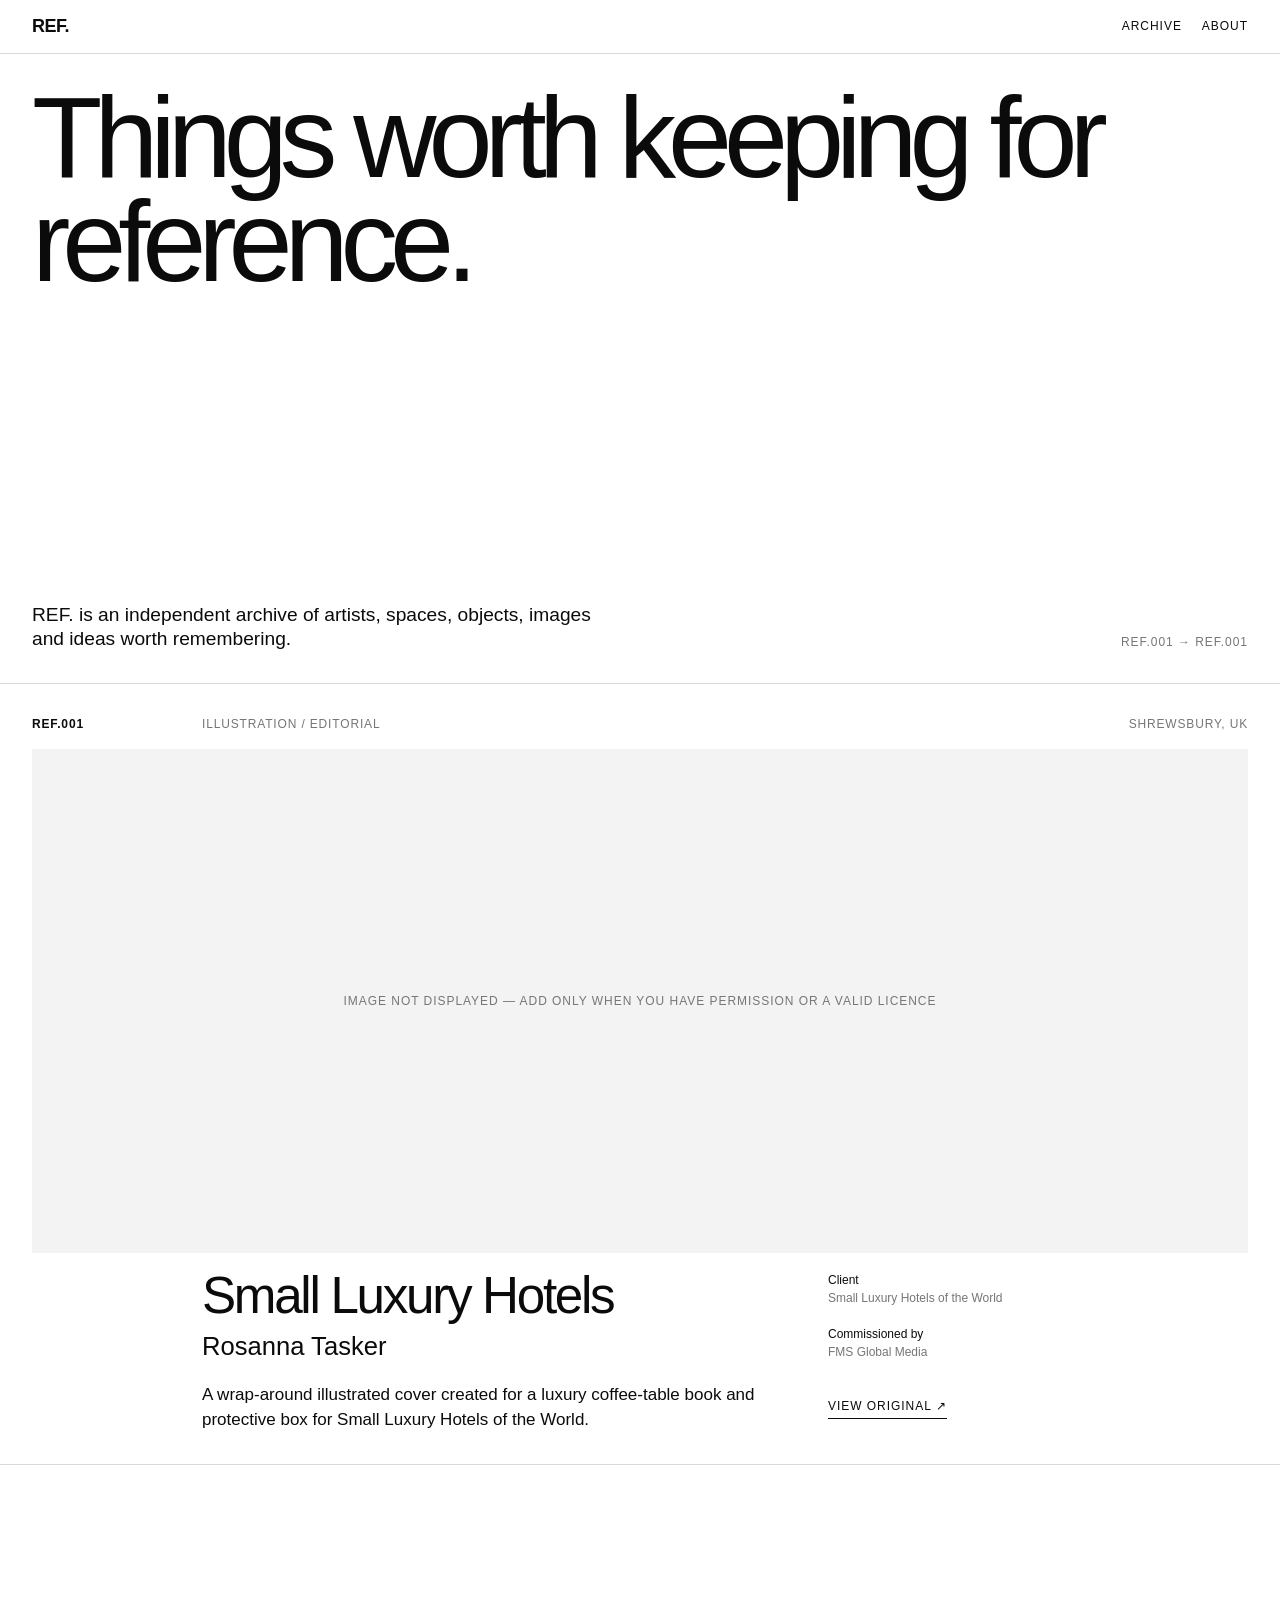
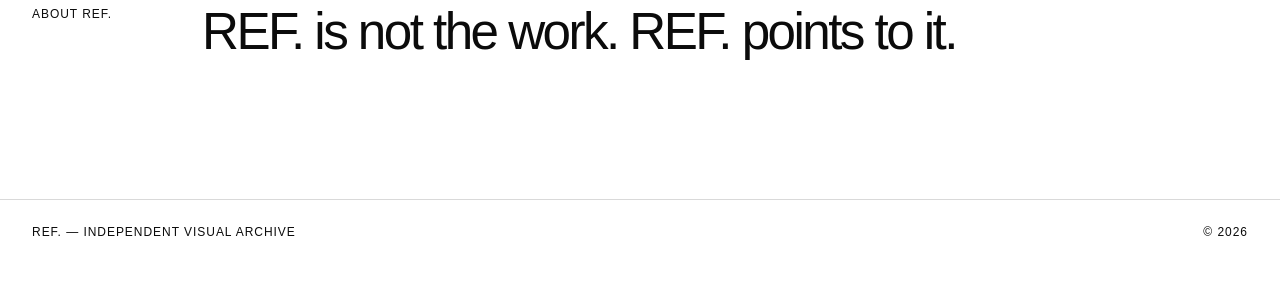
<file: index.html>
<!DOCTYPE html>
<html lang="en">
<head>
  <meta charset="UTF-8">
  <meta name="viewport" content="width=device-width,initial-scale=1">
  <meta name="description" content="REF. — An independent archive of visual references.">
  <title>REF.</title>
  <link rel="stylesheet" href="styles.css">
</head>
<body>
<header>
  <a class="brand" href="#top">REF.</a>
  <nav>
    <a href="#archive">Archive</a>
    <a href="#about">About</a>
  </nav>
</header>

<section class="intro" id="top">
  <h1>Things worth keeping for reference.</h1>
  <div class="intro-bottom">
    <div class="intro-copy">
      REF. is an independent archive of artists, spaces, objects, images and ideas worth remembering.
    </div>
    <div class="counter" id="count">REF.001 → ∞</div>
  </div>
</section>

<main id="archive"></main>

<section class="about" id="about">
  <div class="about-label">About REF.</div>
  <p>REF. is not the work. REF. points to it.</p>
</section>

<footer>
  <div>REF. — Independent visual archive</div>
  <div>© 2026</div>
</footer>

<script src="refs.js"></script>
<script src="app.js"></script>
</body>
</html>
</file>
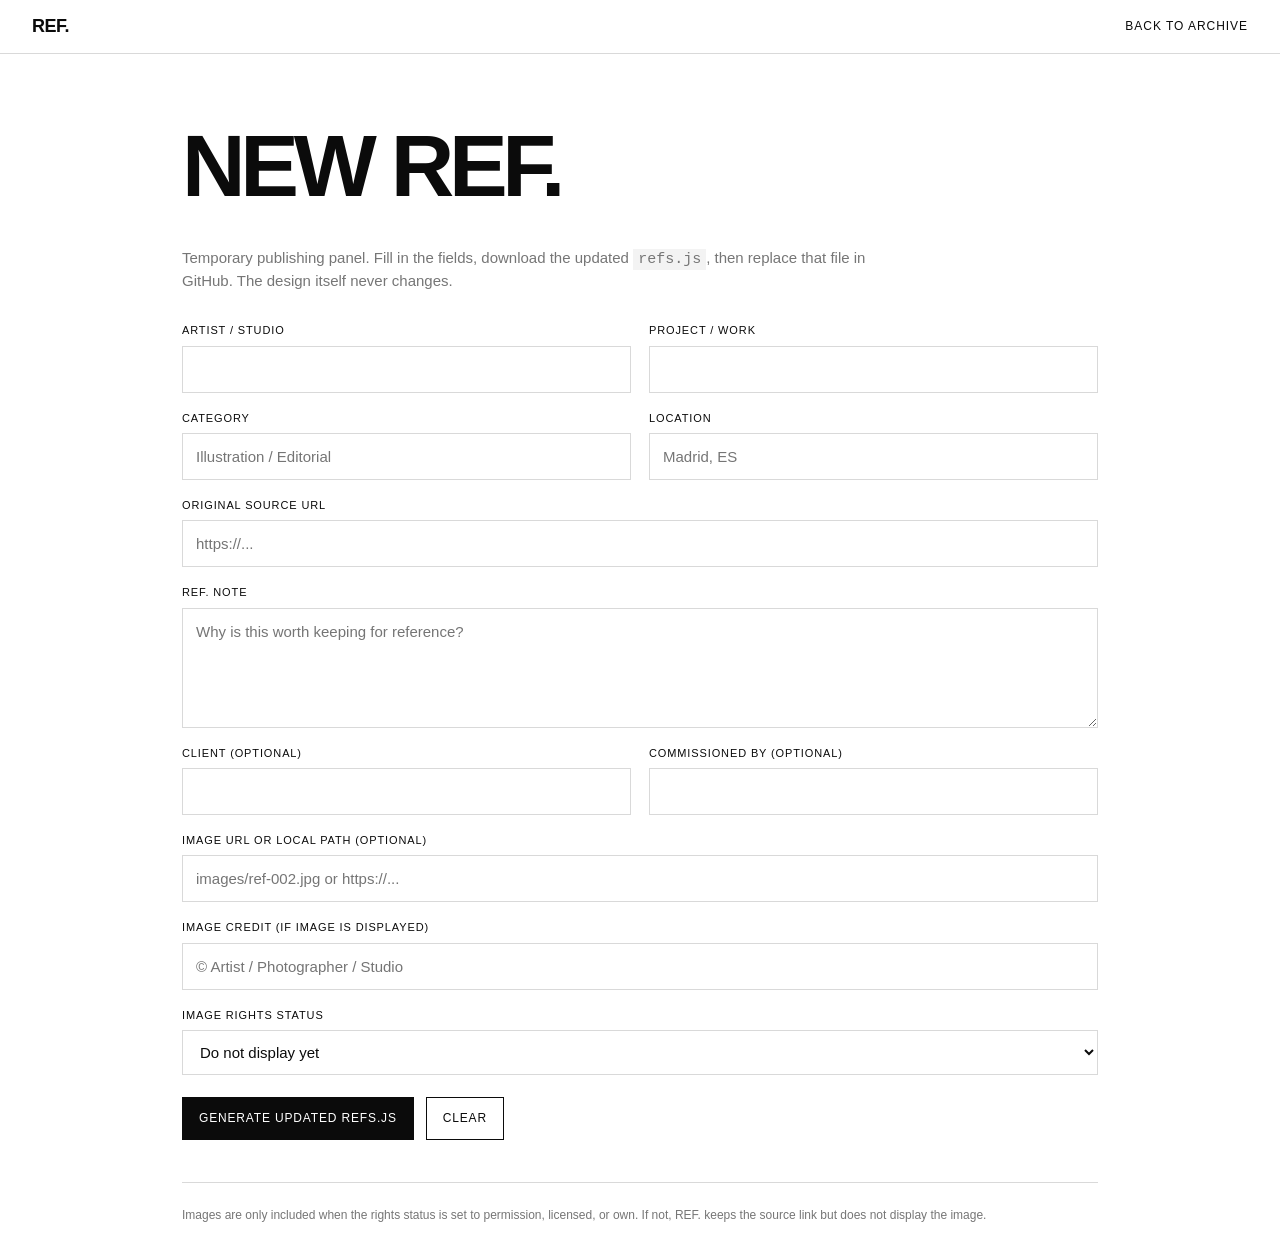
<file: new-ref.html>
<!DOCTYPE html>
<html lang="en">
<head>
  <meta charset="UTF-8">
  <meta name="viewport" content="width=device-width,initial-scale=1">
  <title>NEW REF.</title>
  <link rel="stylesheet" href="styles.css">
</head>
<body>
<header>
  <a class="brand" href="index.html">REF.</a>
  <nav><a href="index.html">Back to archive</a></nav>
</header>

<main class="editor-shell">
  <h1>NEW REF.</h1>
  <p class="editor-note">
    Temporary publishing panel. Fill in the fields, download the updated <code class="inline">refs.js</code>,
    then replace that file in GitHub. The design itself never changes.
  </p>

  <form id="refForm">
    <div class="form-grid">
      <div class="field">
        <label for="artist">Artist / Studio</label>
        <input id="artist" required>
      </div>
      <div class="field">
        <label for="title">Project / Work</label>
        <input id="title" required>
      </div>
      <div class="field">
        <label for="category">Category</label>
        <input id="category" placeholder="Illustration / Editorial">
      </div>
      <div class="field">
        <label for="location">Location</label>
        <input id="location" placeholder="Madrid, ES">
      </div>
      <div class="field full">
        <label for="sourceUrl">Original source URL</label>
        <input id="sourceUrl" type="url" required placeholder="https://...">
      </div>
      <div class="field full">
        <label for="note">REF. note</label>
        <textarea id="note" placeholder="Why is this worth keeping for reference?"></textarea>
      </div>
      <div class="field">
        <label for="client">Client (optional)</label>
        <input id="client">
      </div>
      <div class="field">
        <label for="commissionedBy">Commissioned by (optional)</label>
        <input id="commissionedBy">
      </div>
      <div class="field full">
        <label for="image">Image URL or local path (optional)</label>
        <input id="image" placeholder="images/ref-002.jpg or https://...">
      </div>
      <div class="field full">
        <label for="imageCredit">Image credit (if image is displayed)</label>
        <input id="imageCredit" placeholder="© Artist / Photographer / Studio">
      </div>
      <div class="field full">
        <label for="permission">Image rights status</label>
        <select id="permission">
          <option value="not-set">Do not display yet</option>
          <option value="permission">I have permission</option>
          <option value="licensed">Licensed / allowed for reuse</option>
          <option value="own">My own image</option>
        </select>
      </div>
    </div>

    <div class="actions">
      <button type="submit">Generate updated refs.js</button>
      <button type="button" class="secondary" id="clearBtn">Clear</button>
    </div>
  </form>

  <div class="preview">
    <div class="small">
      Images are only included when the rights status is set to permission, licensed, or own.
      If not, REF. keeps the source link but does not display the image.
    </div>
  </div>
</main>

<script src="refs.js"></script>
<script>
const form = document.getElementById("refForm");
const clearBtn = document.getElementById("clearBtn");

form.addEventListener("submit", (e) => {
  e.preventDefault();

  const refs = Array.isArray(window.REFS) ? [...window.REFS] : [];
  const nextId = String(refs.length + 1).padStart(3, "0");
  const permission = document.getElementById("permission").value;
  const canShowImage = ["permission","licensed","own"].includes(permission);

  const item = {
    id: nextId,
    artist: document.getElementById("artist").value.trim(),
    title: document.getElementById("title").value.trim(),
    category: document.getElementById("category").value.trim(),
    location: document.getElementById("location").value.trim(),
    note: document.getElementById("note").value.trim(),
    client: document.getElementById("client").value.trim(),
    commissionedBy: document.getElementById("commissionedBy").value.trim(),
    sourceUrl: document.getElementById("sourceUrl").value.trim(),
    image: canShowImage ? document.getElementById("image").value.trim() : "",
    imageCredit: canShowImage ? document.getElementById("imageCredit").value.trim() : "",
    imagePermission: permission
  };

  refs.push(item);
  const fileContent = "window.REFS = " + JSON.stringify(refs, null, 2) + ";\\n";
  const blob = new Blob([fileContent], {type:"text/javascript"});
  const url = URL.createObjectURL(blob);
  const a = document.createElement("a");
  a.href = url;
  a.download = "refs.js";
  a.click();
  URL.revokeObjectURL(url);
  alert(`REF.${nextId} generated. Replace refs.js in GitHub and commit the change.`);
});

clearBtn.addEventListener("click", () => form.reset());
</script>
</body>
</html>
</file>
<file: styles.css>
:root{
  --bg:#fff;
  --fg:#0b0b0b;
  --muted:#767676;
  --line:#d9d9d9;
  --soft:#f3f3f3;
  --pad:clamp(18px,2.5vw,34px);
}
*{box-sizing:border-box}
html{scroll-behavior:smooth}
body{
  margin:0;background:var(--bg);color:var(--fg);
  font-family:Arial,Helvetica,sans-serif;
  font-size:15px;line-height:1.4
}
a{color:inherit;text-decoration:none}
button,input,textarea,select{font:inherit}
header{
  position:sticky;top:0;z-index:20;
  display:grid;grid-template-columns:1fr auto;align-items:center;
  padding:14px var(--pad);background:rgba(255,255,255,.96);
  border-bottom:1px solid var(--line);backdrop-filter:blur(8px)
}
.brand{font-size:18px;font-weight:700;letter-spacing:-.03em}
nav{display:flex;gap:20px;font-size:12px;text-transform:uppercase;letter-spacing:.08em}
.intro{
  min-height:70vh;padding:var(--pad);display:flex;flex-direction:column;
  justify-content:space-between;border-bottom:1px solid var(--line)
}
.intro h1{
  margin:0;max-width:1120px;font-size:clamp(48px,9vw,142px);
  line-height:.9;letter-spacing:-.07em;font-weight:500
}
.intro-bottom{
  display:flex;justify-content:space-between;gap:30px;align-items:end;margin-top:90px
}
.intro-copy{max-width:580px;font-size:clamp(16px,1.5vw,22px);line-height:1.25}
.counter{font-size:12px;color:var(--muted);white-space:nowrap;text-transform:uppercase;letter-spacing:.08em}

.ref{padding:var(--pad);border-bottom:1px solid var(--line)}
.ref-meta{
  display:grid;grid-template-columns:150px 1fr auto;gap:20px;
  margin-bottom:16px;font-size:12px;text-transform:uppercase;letter-spacing:.07em
}
.ref-id{font-weight:700}
.muted{color:var(--muted)}
.ref-media{
  width:100%;background:var(--soft);overflow:hidden;position:relative;
  min-height:320px
}
.ref-media img{
  display:block;width:100%;max-height:82vh;object-fit:cover
}
.no-image{
  min-height:56vh;display:flex;align-items:center;justify-content:center;
  padding:40px;text-align:center;color:var(--muted);
  text-transform:uppercase;letter-spacing:.08em;font-size:12px
}
.ref-info{
  display:grid;grid-template-columns:150px minmax(0,1fr) minmax(240px,420px);
  gap:20px;margin-top:18px
}
.ref-info h2{
  margin:0;font-size:clamp(28px,4vw,62px);line-height:.98;
  letter-spacing:-.045em;font-weight:500
}
.ref-info .artist{margin-top:8px;font-size:clamp(18px,2vw,28px)}
.ref-note{margin:18px 0 0;max-width:680px;font-size:17px;line-height:1.45}
.side{font-size:12px;color:var(--muted);line-height:1.5}
.side strong{color:var(--fg);font-weight:400}
.view-original{
  display:inline-block;margin-top:18px;padding-bottom:3px;border-bottom:1px solid var(--fg);
  font-size:12px;text-transform:uppercase;letter-spacing:.08em;color:var(--fg)
}
.view-original:hover{opacity:.55}
.about{
  padding:clamp(80px,11vw,160px) var(--pad);
  display:grid;grid-template-columns:150px minmax(0,820px);gap:20px;
  border-bottom:1px solid var(--line)
}
.about-label{font-size:12px;text-transform:uppercase;letter-spacing:.08em}
.about p{
  margin:0;font-size:clamp(28px,4vw,60px);line-height:1.02;letter-spacing:-.05em
}
footer{
  padding:24px var(--pad) 40px;display:flex;justify-content:space-between;
  gap:20px;font-size:12px;text-transform:uppercase;letter-spacing:.08em
}

/* editor */
.editor-shell{padding:var(--pad);max-width:980px;margin:0 auto}
.editor-shell h1{font-size:clamp(42px,7vw,88px);letter-spacing:-.06em;line-height:.92;margin:40px 0}
.editor-note{max-width:720px;color:var(--muted);margin-bottom:32px}
.form-grid{display:grid;grid-template-columns:1fr 1fr;gap:18px}
.field{display:flex;flex-direction:column;gap:7px}
.field.full{grid-column:1/-1}
label{font-size:11px;text-transform:uppercase;letter-spacing:.08em}
input,textarea,select{
  border:1px solid var(--line);background:#fff;color:var(--fg);
  padding:12px 13px;border-radius:0;outline:none
}
textarea{min-height:120px;resize:vertical}
.actions{display:flex;gap:12px;flex-wrap:wrap;margin-top:22px}
.actions button{
  border:1px solid var(--fg);background:var(--fg);color:#fff;
  padding:12px 16px;cursor:pointer;text-transform:uppercase;letter-spacing:.07em;font-size:12px
}
.actions button.secondary{background:#fff;color:var(--fg)}
.preview{
  border-top:1px solid var(--line);margin-top:42px;padding-top:24px
}
.small{font-size:12px;color:var(--muted)}
code.inline{background:var(--soft);padding:2px 5px}

@media(max-width:720px){
  header{grid-template-columns:1fr;gap:8px}
  nav{gap:14px}
  .intro{min-height:62vh}
  .intro-bottom,footer{align-items:flex-start;flex-direction:column}
  .ref-meta{grid-template-columns:1fr 1fr}
  .ref-meta div:last-child{grid-column:1/-1}
  .ref-info,.about,.form-grid{grid-template-columns:1fr}
  .field.full{grid-column:auto}
}
</file>
